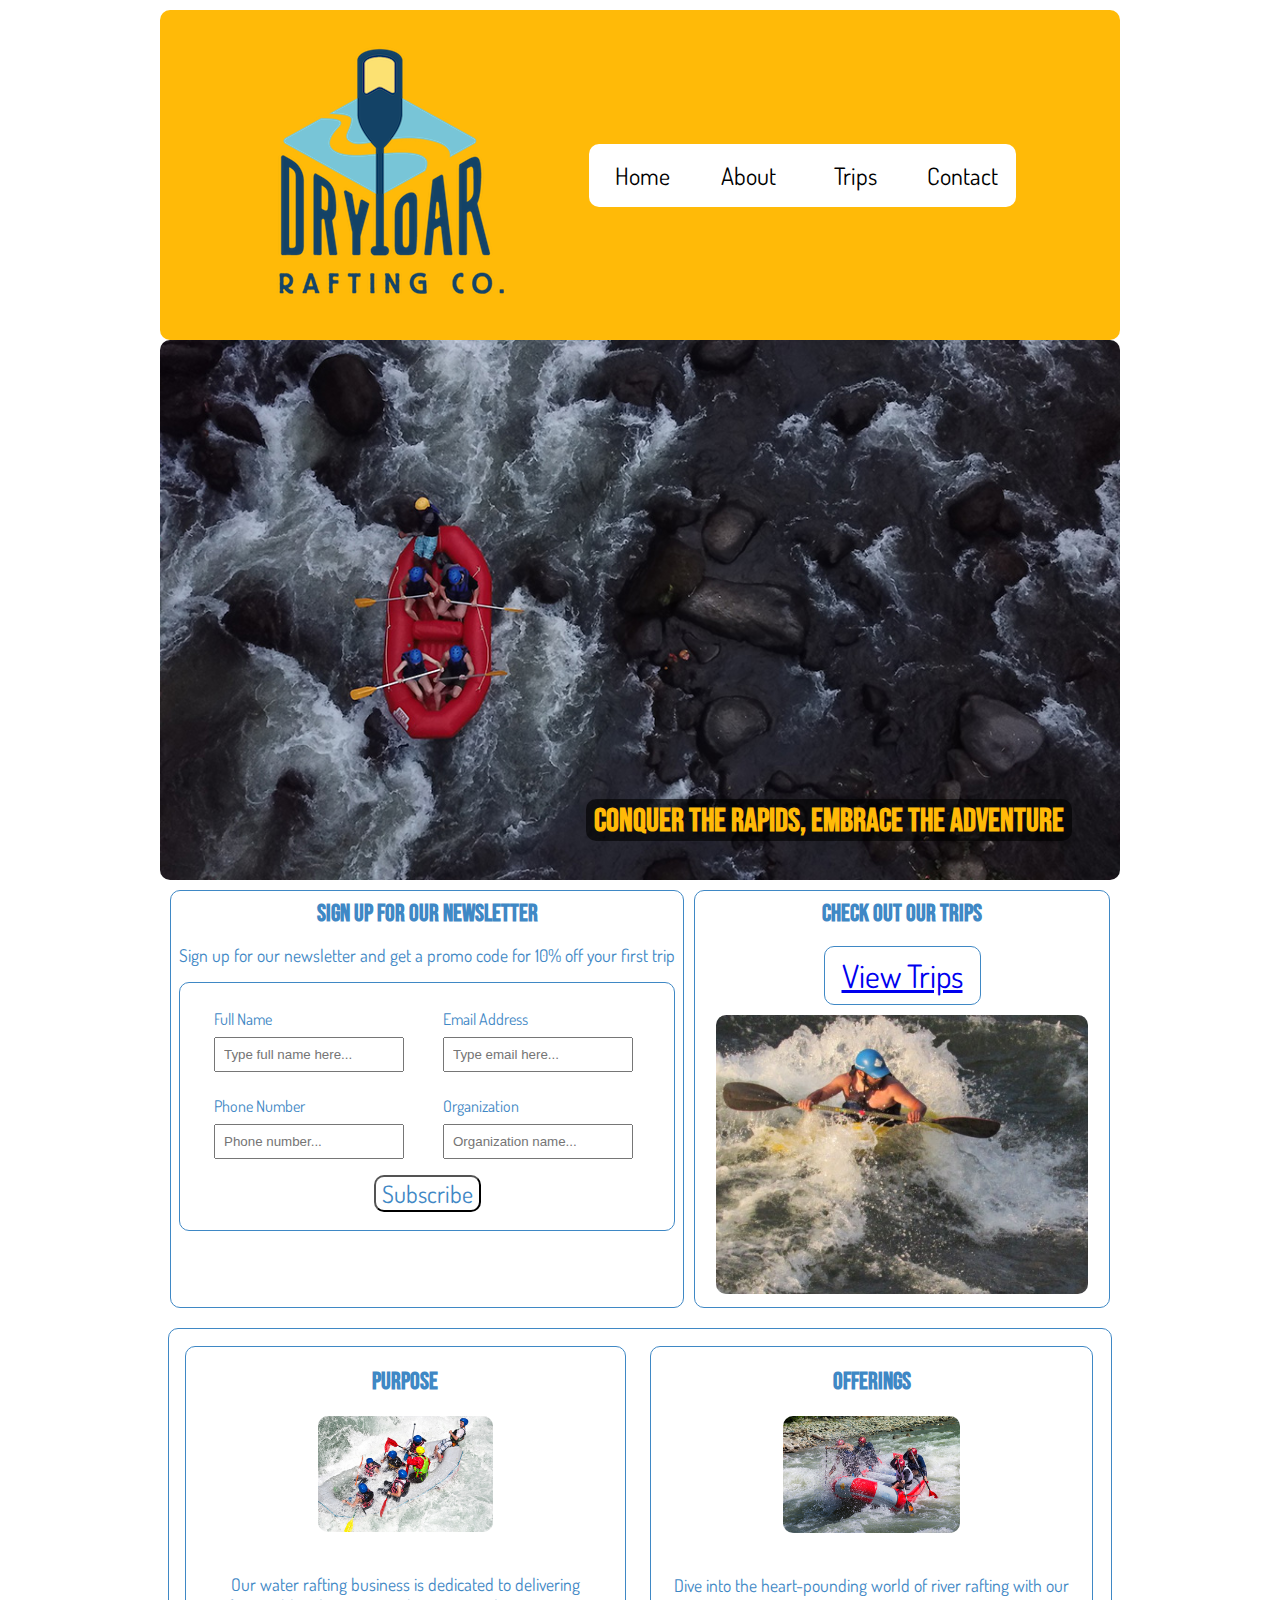
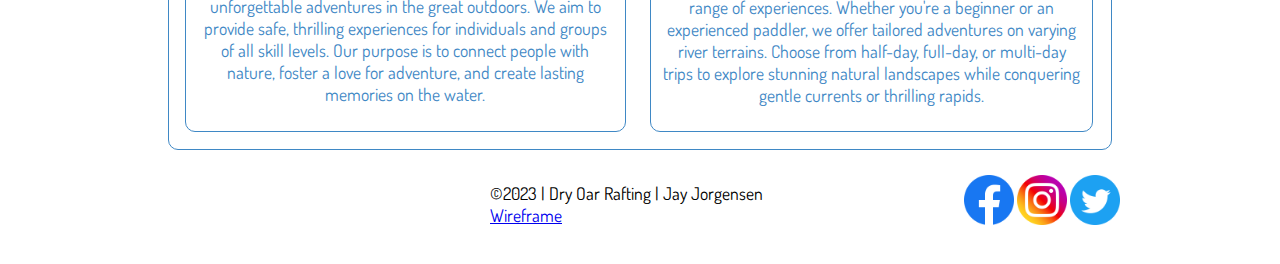
<file: wwr/index.html>
<!DOCTYPE html>
<html lang="en">
<head>
    <meta charset="UTF-8">
    <meta name="viewport" content="width=device-width, initial-scale=1.0">
    <title>Jay Jorgensen | Home</title>
    <meta name="description" content="Dry Oar Rafting Home">
    <meta name="author" content="Jay Jorgensen">
    <link rel="stylesheet" href="styles/rafting.css">
</head>
<body>
    <header>
        <img src="images/dryoarlogo3.png" alt="Dry Oar Logo">
        <nav>
            <a href="index.html">Home</a> 
            <a href="about.html">About</a>
            <a href="trips.html">Trips</a>
            <a href="contact.html">Contact</a>
        </nav>
    </header>
    <main> 
        <div class="hero-home">
            <img class="hero-home" src="images/hero.jpg" alt="Super fun river rafting!">
            <h1 class="hero-home">Conquer the rapids, embrace the adventure</h1>
        </div>
        <!-- <h1 id="contact-us">Sign up for our newsletter</h1> -->
        <div class="contact-grid">
            <div class="form grid-item">
                <h2>Sign up for our newsletter</h2>
                <p>Sign up for our newsletter and get a promo code for 10% off your first trip</p>
                <form class="form-grid">
                    <div class="form-q1 form-parts">
                        <label for="fullname">Full Name</label>
                        <input type="text" id="fullname" name="fullname" placeholder="Type full name here...">
                    </div>
                    <div class="form-q2 form-parts">
                        <label for="email">Email Address</label>
                        <input type="email" id="email" name="email" placeholder="Type email here...">
                    </div>
                    <div class="form-q3 form-parts">
                        <label for="phone">Phone Number</label>
                        <input type="tel" id="phone" name="phone" placeholder="Phone number...">
                    </div>
                    <div class="form-q4 form-parts">
                        <label for="org">Organization</label>
                        <input type="text" id="org" name="org" placeholder="Organization name...">
                    </div>
                    <div class="form-submit form-parts">
                        <button type="submit">Subscribe</button>
                    </div>
                </form>
            </div>
            <div class="contact-info grid-item">
                <h2>Check out our trips</h2>
                <div class="call-to-action-home">
                    <div class="cta-button-home">
                        <a href="trips.html">View Trips</a>
                    </div>
                </div>
                <div class="contact-info-parts">
                    <div class="contact-info-part-trips">
                        <img src="images/salmon-kayak1.jpg" alt="Trip Example">
                    </div>
                </div>
            </div>
        </div>
        <div class="purp-offerings-grid">
            <div class="purpose-grid-item">
                <h2>Purpose</h2>
                <img src="images/rafting42_600.jpg" alt="Trip Example">
                <p>Our water rafting business is dedicated to delivering unforgettable adventures in the great outdoors. We aim to provide safe, thrilling experiences for individuals and groups of all skill levels. Our purpose is to connect people with nature, foster a love for adventure, and create lasting memories on the water.</p>
            </div>
            <div class="offerings-grid-item">
                <h2>Offerings</h2>
                <img src="images/rafting32_600.jpg" alt="Trip Example">
                <p>Dive into the heart-pounding world of river rafting with our range of experiences. Whether you're a beginner or an experienced paddler, we offer tailored adventures on varying river terrains. Choose from half-day, full-day, or multi-day trips to explore stunning natural landscapes while conquering gentle currents or thrilling rapids.</p>
            </div>
        </div>
    </main>
    <footer>
        <div class="div-footer">
            <!-- <div></div>
            <div></div> -->
            <div></div>
            <div class="div-footer-copyright">
                <p>&copy;2023 | Dry Oar Rafting | Jay Jorgensen <a href="images/home_wireframe.png">Wireframe</a></p>
            </div>
            <div class="div-footer-socials">
                <a href="https://facebook.com"><img src="images/icon-facebook.png" alt="Facebook"></a>
                <a href="https://instagram.com"><img src="images/icon-instagram.png" alt="Instagram"></a>
                <a href="https://twitter.com"><img src="images/icon-twitter.png" alt="Twitter"></a>
            </div>
        </div>
    </footer>
</body>
</html>
</file>
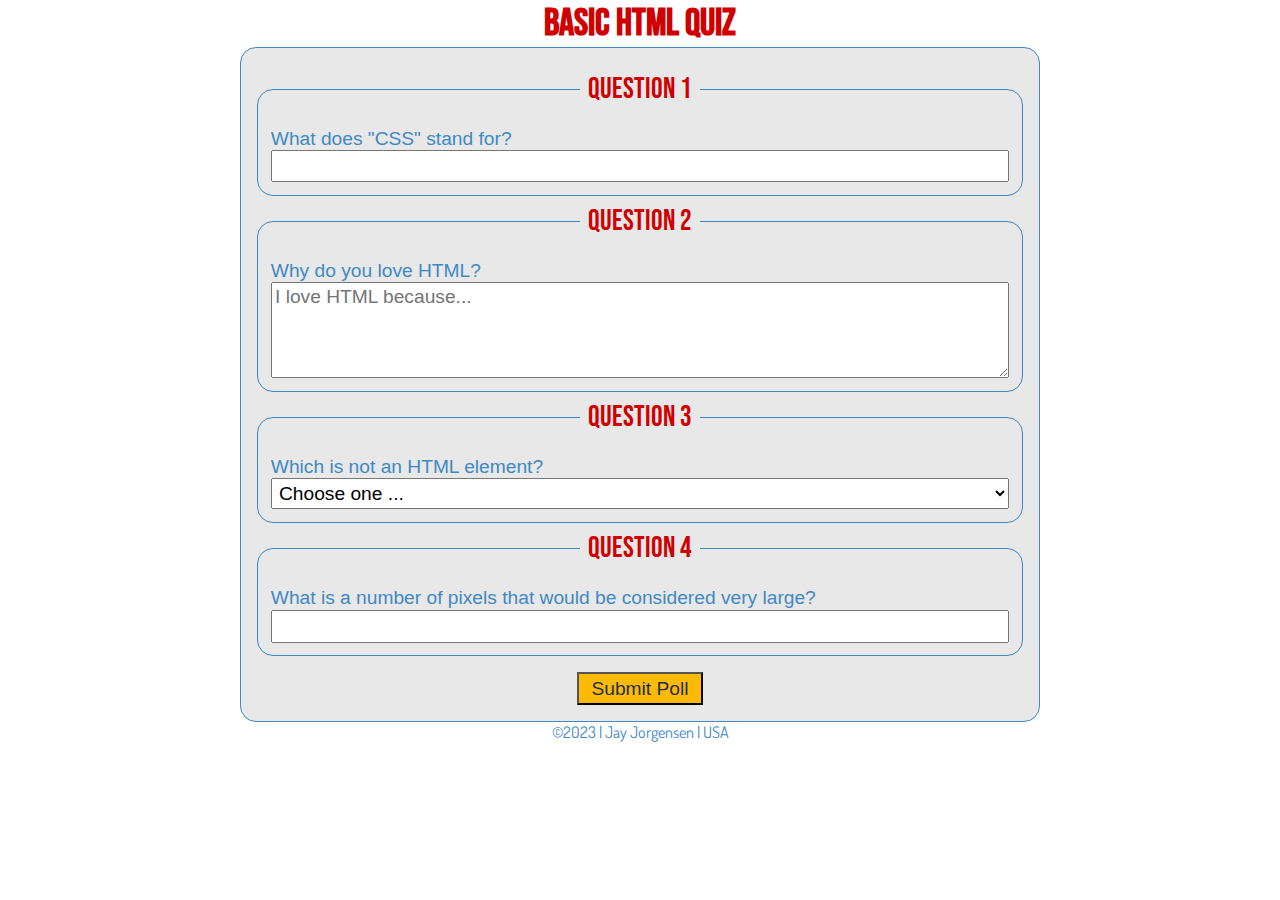
<file: quiz.html>
<!DOCTYPE html>
<html lang="en-US">
    <head>
        <meta charset="utf-8">
        <meta name="viewport" content="width=device-width,initial-scale=1.0">
        <title>Jay Jorgensen | HTML Quiz</title>
        <meta name="description" content="HTML Quiz">
        <meta name="author" content="Jay Jorgensen">
        <link rel="stylesheet" href="styles/quiz.css">
    </head>
    <body>
        <header>
            <h1>Basic HTML Quiz</h1>
        </header>
        <main>
            <form>
                <fieldset>
                    <legend>Question 1</legend>
                    <div class="form-item">
                        <label for="q1">What does "CSS" stand for?</label>
                        <input type="text" id="q1" name="q1">
                    </div>
                </fieldset>
                <fieldset>
                    <legend>Question 2</legend>
                    <div class="form-item">
                        <label for="q2">Why do you love HTML?</label>
                        <textarea id="q2" name="q2" rows="4" placeholder="I love HTML because..."></textarea>
                    </div>
                </fieldset>
                <fieldset>
                    <legend>Question 3</legend>
                    <div class="form-item">
                        <label for="q3">Which is not an HTML element?</label>
                        <select id="q3" name="q3">
                            <option value="" selected disabled>Choose one ...</option>
                            <option value="p">Paragraph</option>
                            <option value="f">Flex Box</option>
                            <option value="d">Div</option>
                            <option value="m">Main</option>
                        </select>
                        </div>
                </fieldset>
                <fieldset>
                    <legend>Question 4</legend>
                    <label for="q4">What is a number of pixels that would be considered very large?</label>
                    <input type="number" id="q4" name="q4" min="1" max="100000">
                </fieldset>
                <button type="submit">Submit Poll</button>
            </form>
        </main>
        <footer>
            <p>&copy;2023 | Jay Jorgensen | USA</p>
        </footer>
    </body>
</html>
</file>
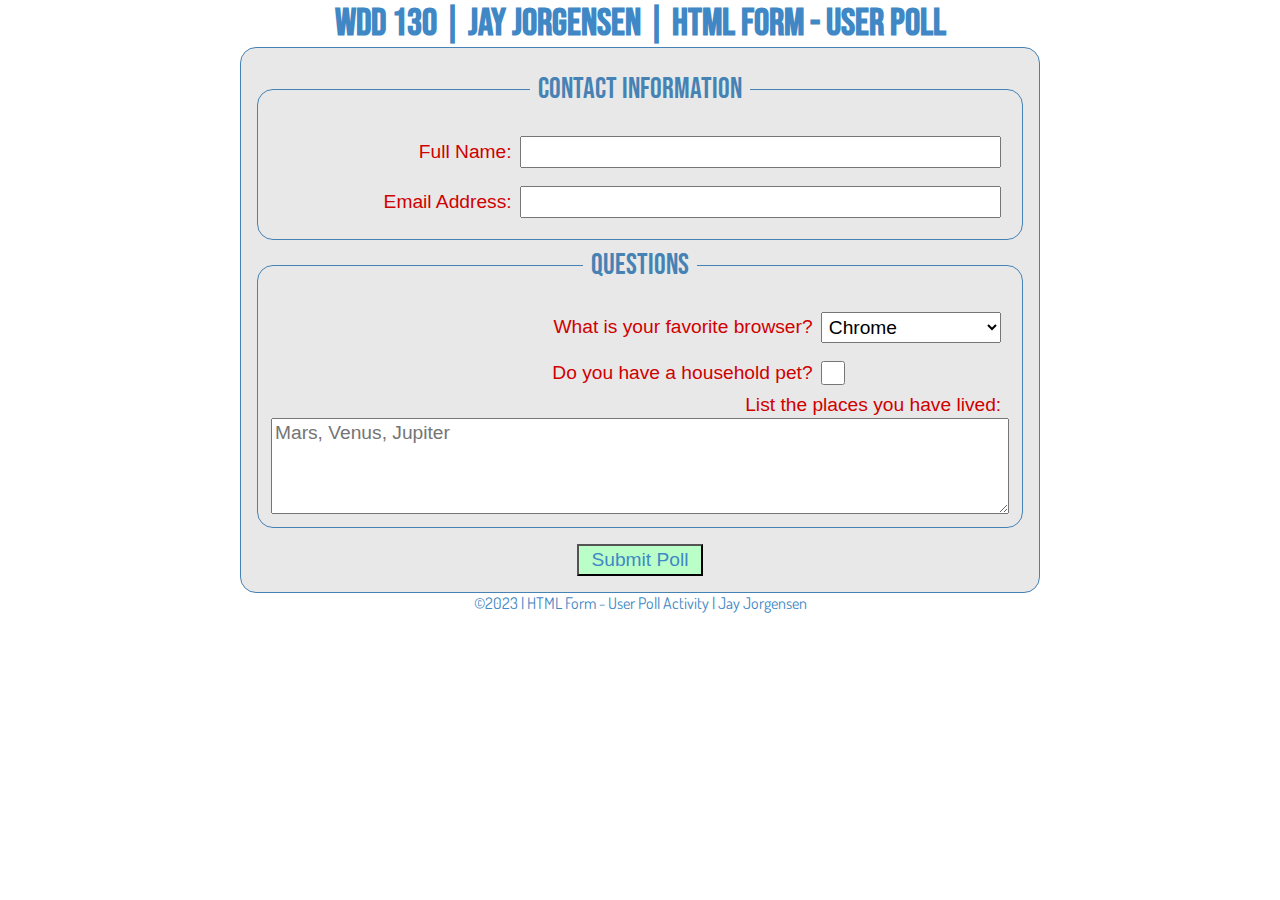
<file: week05/poll-form.html>
<!DOCTYPE html>
<html lang="en-US">
    <head>
        <meta charset="utf-8">
        <meta name="viewport" content="width=device-width,initial-scale=1.0">
        <title>WDD 130 | HTML Form - User Poll</title>
        <meta name="description" content="This page is for my WDD130 class. I am learning about HTML and CSS.">
        <meta name="author" content="Jay Jorgensen">
        <link rel="stylesheet" href="styles/poll-form.css">
    </head>
    <body>
        <header>
            <h1>WDD 130 | Jay Jorgensen | HTML Form - User Poll</h1>
        </header>
        <main>
            <form>
                <fieldset>
                    <legend>Contact Information</legend>
                    <div class="form-item column2">
                        <label for="fullname">Full Name:</label>
                        <input type="text" id="fullname" name="fullname">
                    </div>
                    <div class="form-item column2">
                        <label for="useremail">Email Address:</label>
                        <input type="email" id="useremail" name="useremail">
                    </div>
                </fieldset>
                <fieldset>
                    <legend>Questions</legend>
                    <div class="form-item column1">
                    <label for="browser">What is your favorite browser?</label>
                        <select id="browser" name="browser">
                            <option value="chrome">Chrome</option>
                            <option value="firefox">Fire Fox</option>
                            <option value="safari">Safari</option>
                            <option value="edge">Edge</option>
                        </select>
                    </div>
                    <div class="form-item column1">
                        <label for="pet">Do you have a household pet?</label>
                        <input type="checkbox" id="pet" name="pet">
                    </div>
                    <label for="places">List the places you have lived:</label>
                    <textarea id="places" name="places" rows="4" placeholder="Mars, Venus, Jupiter"></textarea>
                </fieldset>
                <button type="submit">Submit Poll</button>
            </form>
        </main>
        <footer>
            <p>&copy;2023 | HTML Form - User Poll Activity | Jay Jorgensen</p>
        </footer>
    </body>
</html>
</file>
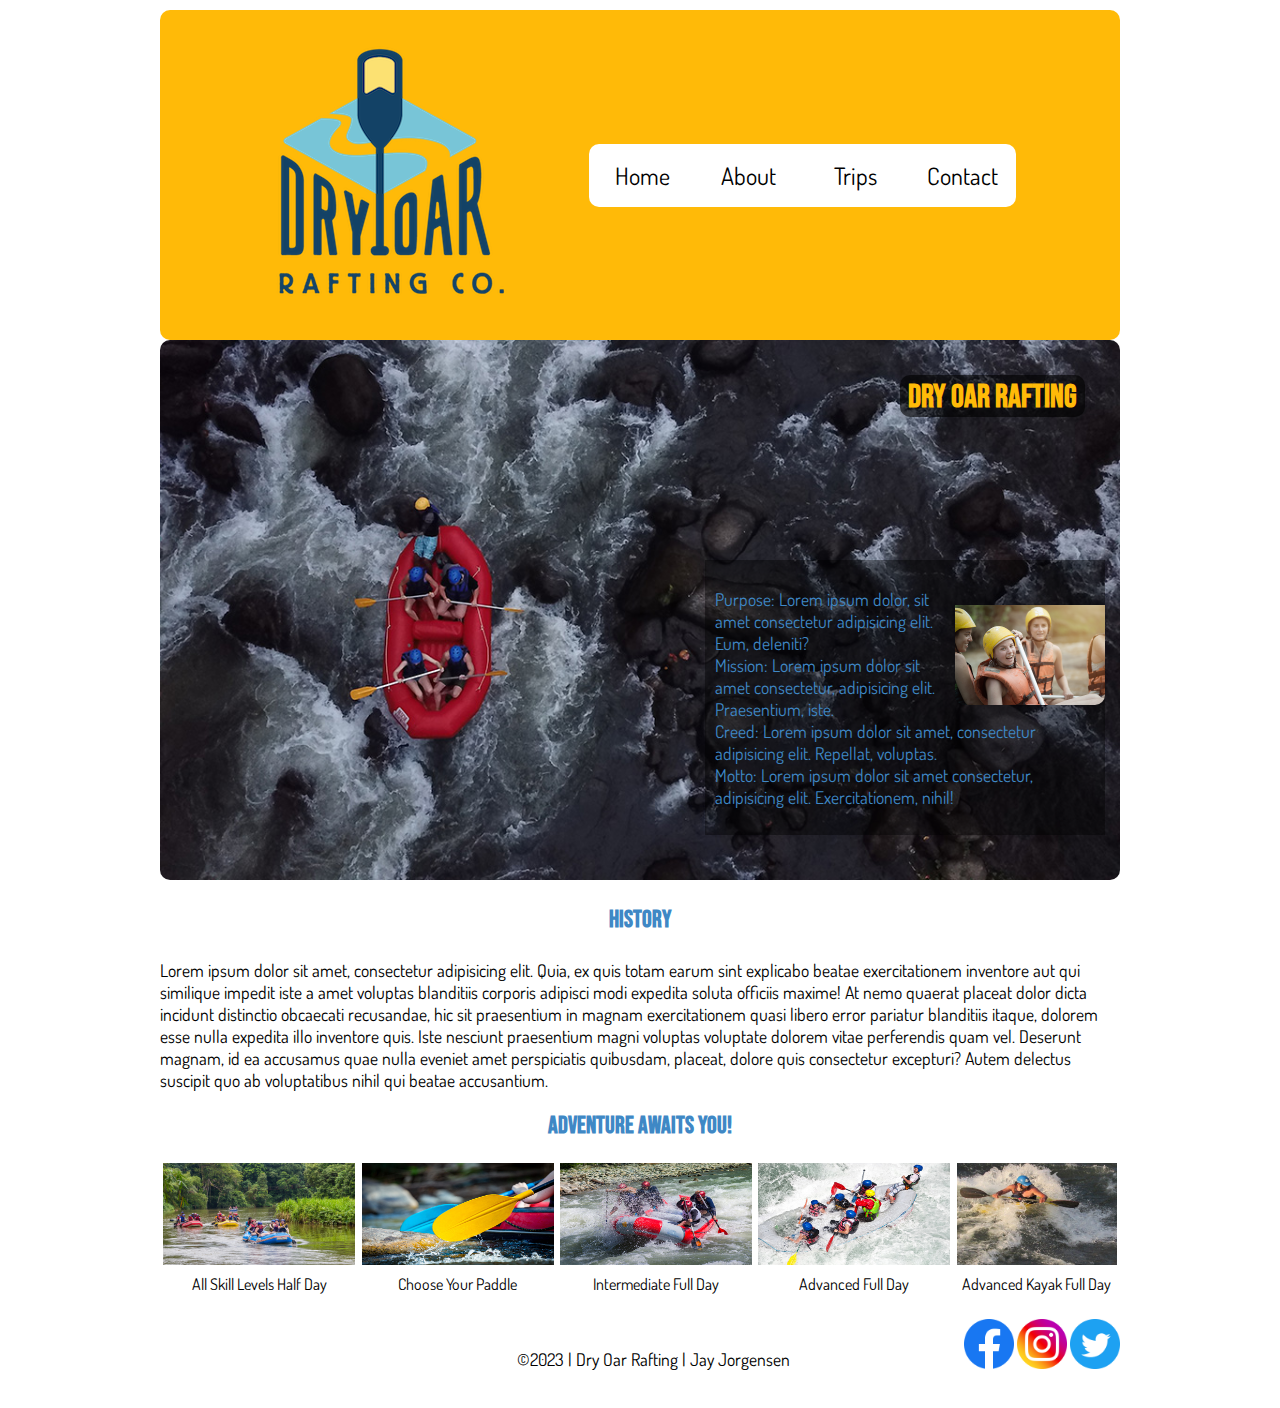
<file: wwr/about.html>
<!DOCTYPE html>
<html lang="en">
<head>
    <meta charset="UTF-8">
    <meta name="viewport" content="width=device-width, initial-scale=1.0">
    <title>Jay Jorgensen | About Us</title>
    <meta name="description" content="About Us webpage for our water rafting business.">
    <meta name="author" content="Jay Jorgensen">
    <link rel="stylesheet" href="styles/rafting.css">
</head>
<body>
    <header>
        <img src="images/dryoarlogo3.png" alt="Dry Oar Logo">
        <nav>
            <a href="index.html">Home</a> 
            <a href="about.html">About</a>
            <a href="trips.html">Trips</a>
            <a href="contact.html">Contact</a>
        </nav>
    </header>
    <main>
        <div class="hero">
            <img class="hero" src="images/hero.jpg" alt="Super fun river rafting!">
            <h1 class="hero">Dry Oar Rafting</h1>
            <article class="hero">
                <img class="happy-client" src="images/happy-client.png" alt="Happy customer">
                <p>
                    Purpose: Lorem ipsum dolor, sit amet consectetur adipisicing elit. Eum, deleniti?<br>
                    Mission: Lorem ipsum dolor sit amet consectetur, adipisicing elit. Praesentium, iste.<br>
                    Creed: Lorem ipsum dolor sit amet, consectetur adipisicing elit. Repellat, voluptas.<br>
                    Motto: Lorem ipsum dolor sit amet consectetur, adipisicing elit. Exercitationem, nihil!
                </p>
            </article>
        </div>
        <section class="section-history">
            <h2>History</h2>
            <p>
                Lorem ipsum dolor sit amet, consectetur adipisicing elit. Quia, ex quis totam earum sint explicabo beatae exercitationem inventore aut qui similique impedit iste a amet voluptas blanditiis corporis adipisci modi expedita soluta officiis maxime! At nemo quaerat placeat dolor dicta incidunt distinctio obcaecati recusandae, hic sit praesentium in magnam exercitationem quasi libero error pariatur blanditiis itaque, dolorem esse nulla expedita illo inventore quis. Iste nesciunt praesentium magni voluptas voluptate dolorem vitae perferendis quam vel. Deserunt magnam, id ea accusamus quae nulla eveniet amet perspiciatis quibusdam, placeat, dolore quis consectetur excepturi? Autem delectus suscipit quo ab voluptatibus nihil qui beatae accusantium.
            </p>
        </section>
        <section>
            <h2>Adventure Awaits You!</h2>
            <div class="div-adventure">
                <figure>
                    <img src="images/rafting15_600.jpg" alt="Beginner group trips">
                    <figcaption>All Skill Levels Half Day</figcaption>
                </figure>
                <figure>
                    <img src="images/rafting20_600.jpg" alt="Colorful paddles">
                    <figcaption>Choose Your Paddle</figcaption>
                </figure>
                <figure>
                    <img src="images/rafting32_600.jpg" alt="Intermediate and advanced trips">
                    <figcaption>Intermediate Full Day</figcaption>
                </figure>
                <figure>
                    <img src="images/rafting42_600.jpg" alt="Be ready to get wet">
                    <figcaption>Advanced Full Day</figcaption>
                </figure>
                <figure>
                    <img src="images/salmon-kayak1.jpg" alt="Solo kayak trips">
                    <figcaption>Advanced Kayak Full Day</figcaption>
                </figure>
            </div>
        </section>
    </main>
    <footer>
        <div class="div-footer">
            <!-- <div></div>
            <div></div> -->
            <div></div>
            <div class="div-footer-copyright">
                <p>&copy;2023 | Dry Oar Rafting | Jay Jorgensen</p>
            </div>
            <div class="div-footer-socials">
                <a href="https://facebook.com"><img src="images/icon-facebook.png" alt="Facebook"></a>
                <a href="https://instagram.com"><img src="images/icon-instagram.png" alt="Instagram"></a>
                <a href="https://twitter.com"><img src="images/icon-twitter.png" alt="Twitter"></a>
            </div>
        </div>
    </footer>
</body>
</html>
</file>
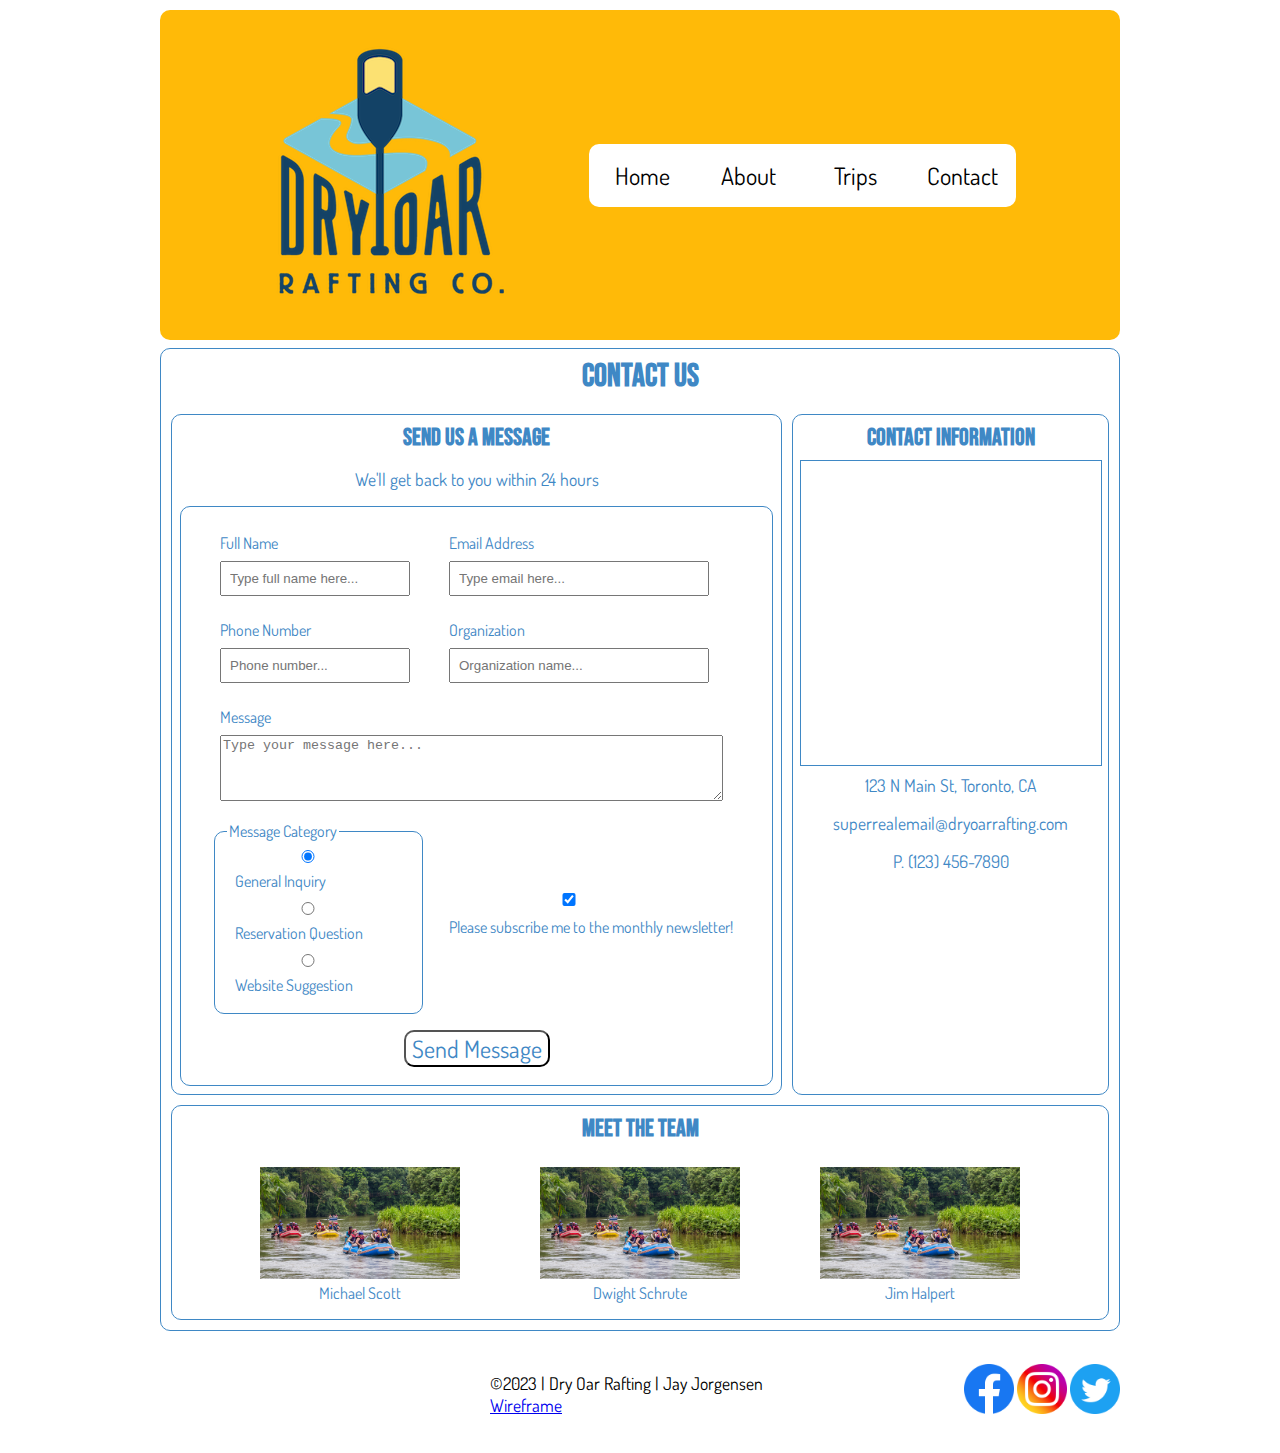
<file: wwr/contact.html>
<!DOCTYPE html>
<html lang="en">
<head>
    <meta charset="UTF-8">
    <meta name="viewport" content="width=device-width, initial-scale=1.0">
    <title>Jay Jorgensen | Contact Us | Dry Oar Rafting</title>
    <meta name="description" content="Contact Us">
    <meta name="author" content="Jay Jorgensen">
    <link rel="stylesheet" href="styles/rafting.css">
</head>
<body>
    <header>
        <img src="images/dryoarlogo3.png" alt="Dry Oar Logo">
        <nav>
            <a href="index.html">Home</a>
            <a href="about.html">About</a>
            <a href="trips.html">Trips</a>
            <a href="contact.html">Contact</a>
        </nav>
    </header>
    <main id="contact-main">
        <h1 id="contact-us">Contact us</h1>
        <div class="contact-grid">
            <div class="form grid-item">
                <!-- <p>Lorem ipsum dolor sit amet consectetur adipisicing elit. Deleniti aliquam culpa sint facere nihil expedita vel nulla qui perspiciatis, dolor dolorum eveniet tempora iste amet placeat ipsa quae laboriosam aperiam sequi quasi autem facilis iusto temporibus. Asperiores mollitia architecto impedit laboriosam dolor, perspiciatis iusto dolorum est, maxime possimus nesciunt eveniet.</p> -->
                <h2>Send us a message</h2>
                <p>We'll get back to you within 24 hours</p>
                <form class="form-grid">
                    <div class="form-q1 form-parts">
                        <label for="fullname">Full Name</label>
                        <input type="text" id="fullname" name="fullname" placeholder="Type full name here...">
                    </div>
                    <div class="form-q2 form-parts">
                        <label for="email">Email Address</label>
                        <input type="email" id="email" name="email" placeholder="Type email here...">
                    </div>
                    <div class="form-q3 form-parts">
                        <label for="phone">Phone Number</label>
                        <input type="tel" id="phone" name="phone" placeholder="Phone number...">
                    </div>
                    <div class="form-q4 form-parts">
                        <label for="org">Organization</label>
                        <input type="text" id="org" name="org" placeholder="Organization name...">
                    </div>
                    <div class="form-msg form-parts">
                        <label for="msg">Message</label>
                        <textarea id="msg" name="msg" rows="4" placeholder="Type your message here..."></textarea>
                    </div>
                    <div class="form-radios form-parts">
                        <fieldset>
                            <legend>Message Category</legend>
                            <div>
                              <input type="radio" id="general" name="msg-cat" value="general" checked>
                              <label for="general">General Inquiry</label>
                            </div>
                            <div>
                              <input type="radio" id="reservation" name="msg-cat" value="reservation">
                              <label for="reservation">Reservation Question</label>
                            </div>
                            <div>
                              <input type="radio" id="suggestion" name="msg-cat" value="suggestion">
                              <label for="suggestion">Website Suggestion</label>
                            </div>
                          </fieldset>
                    </div>
                    <div class="form-checkbox form-parts">
                        <input type="checkbox" id="subscribe" name="subscribe" checked>
                        <label for="subscribe">Please subscribe me to the monthly newsletter!</label>
                    </div>
                    <div class="form-submit form-parts">
                        <button type="submit">Send Message</button>
                    </div>
                </form>
            </div>
            <div class="contact-info grid-item">
                <h2>Contact Information</h2>
                <div class="contact-info-parts">
                    <div class="contact-info-part-map">
                        <iframe src="https://www.google.com/maps/embed?pb=!1m18!1m12!1m3!1d18012.18281799489!2d-79.35275146124407!3d43.823139627357556!2m3!1f0!2f0!3f0!3m2!1i1024!2i768!4f13.1!3m3!1m2!1s0x89d4cb90d7c63ba5%3A0x323555502ab4c477!2sToronto%2C%20ON%2C%20Canada!5e0!3m2!1sen!2sus!4v1696465460693!5m2!1sen!2sus" width="300" height="300" allowfullscreen="" loading="lazy" referrerpolicy="no-referrer-when-downgrade"></iframe>
                    </div>
                    <div class="contact-info-part-addr">
                        <p>123 N Main St, Toronto, CA</p>
                    </div>
                    <div class="contact-info-part-email">
                        <p>superrealemail@dryoarrafting.com</p>
                    </div>
                    <div class="contact-info-part-phone">
                        <p>P. (123) 456-7890</p>
                    </div>
                </div>
            </div>
            <div class="employees grid-item">
                <h2>Meet the Team</h2>
                <div class="emp-grid">
                    <div class="emp1">
                        <figure>
                            <img src="images/rafting15_600.jpg" alt="Beginner group trips">
                            <figcaption>Michael Scott</figcaption>
                        </figure>
                    </div>
                    <div class="emp2">
                        <figure>
                            <img src="images/rafting15_600.jpg" alt="Beginner group trips">
                            <figcaption>Dwight Schrute</figcaption>
                        </figure>
                    </div>
                    <div class="emp3">
                        <figure>
                            <img src="images/rafting15_600.jpg" alt="Beginner group trips">
                            <figcaption>Jim Halpert</figcaption>
                        </figure>
                    </div>
                </div>
            </div>
        </div>
    </main>
    <footer>
        <div class="div-footer">
            <!-- <div></div>
            <div></div> -->
            <div></div>
            <div class="div-footer-copyright">
                <p>&copy;2023 | Dry Oar Rafting | Jay Jorgensen <a href="images/contact-wireframe.png">Wireframe</a></p>
            </div>
            <div class="div-footer-socials">
                <a href="https://facebook.com"><img src="images/icon-facebook.png" alt="Facebook"></a>
                <a href="https://instagram.com"><img src="images/icon-instagram.png" alt="Instagram"></a>
                <a href="https://twitter.com"><img src="images/icon-twitter.png" alt="Twitter"></a>
            </div>
        </div>
    </footer>
</body>
</html>
</file>
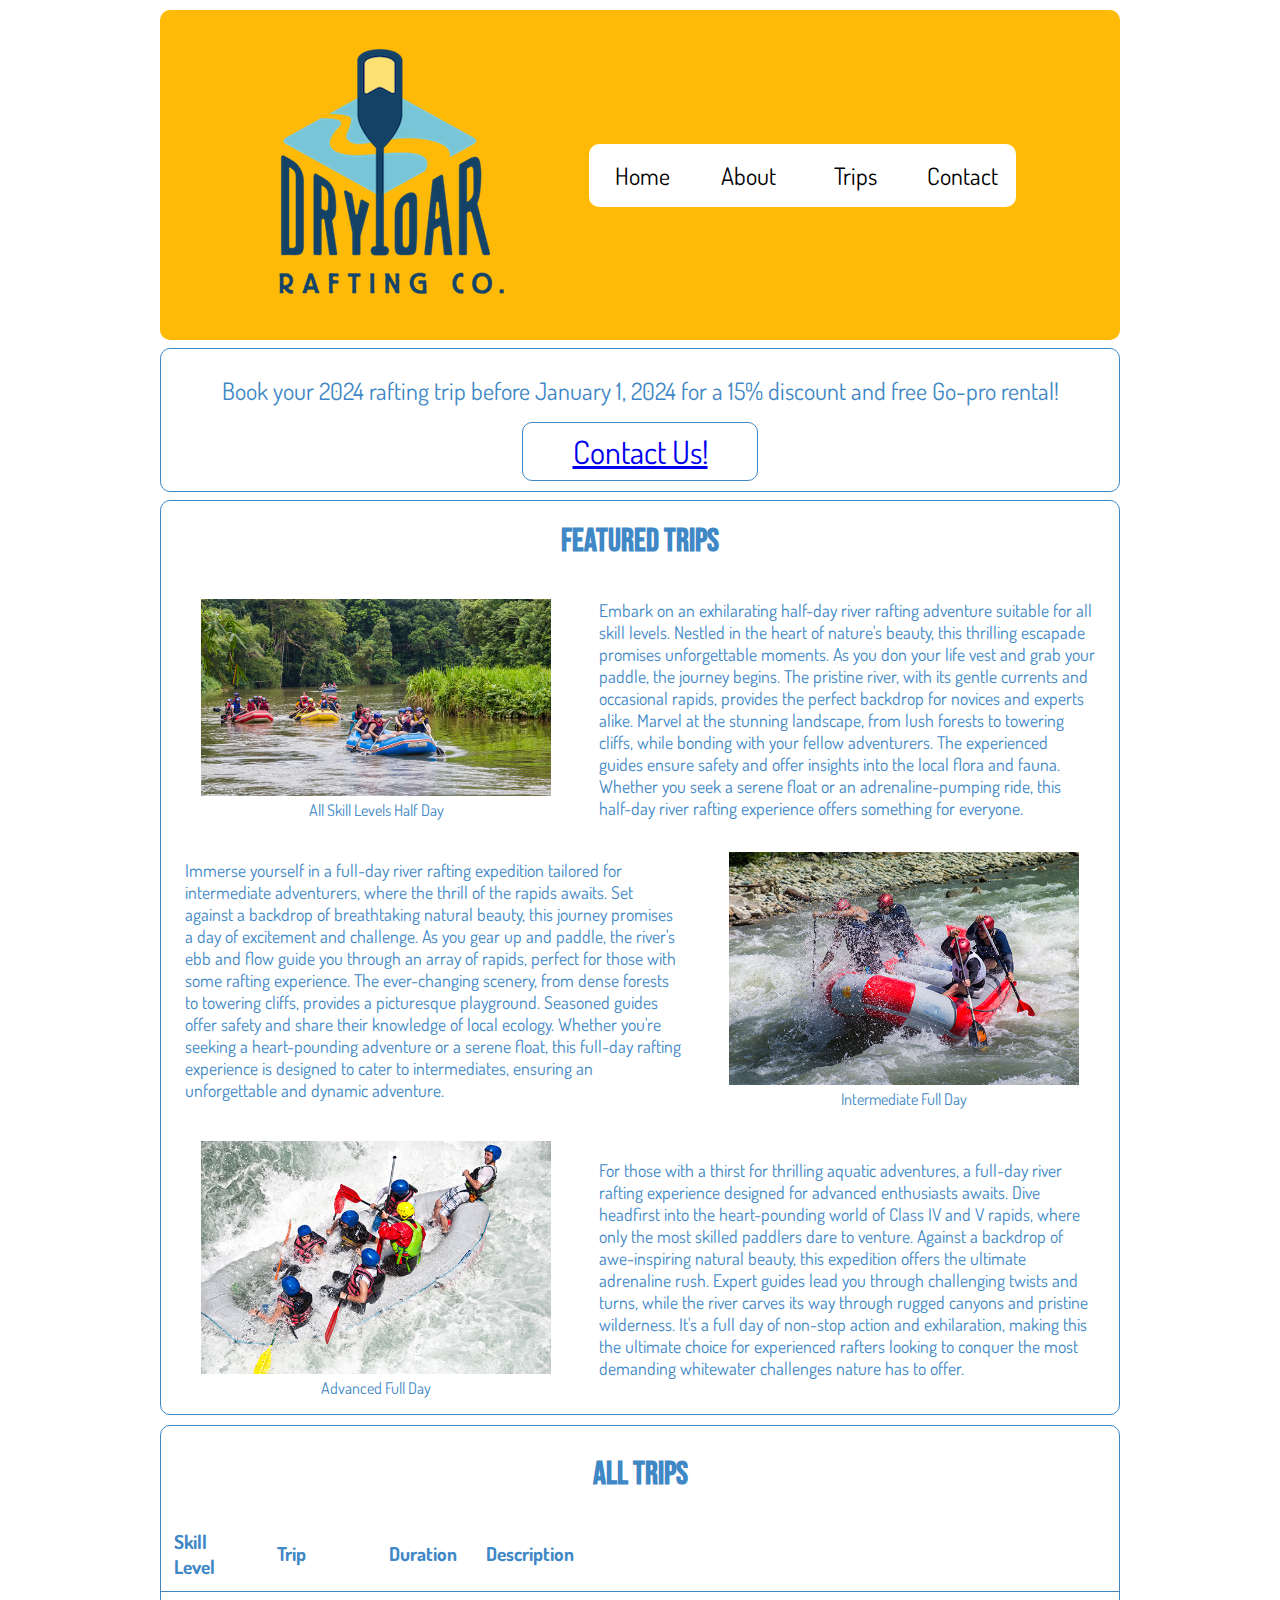
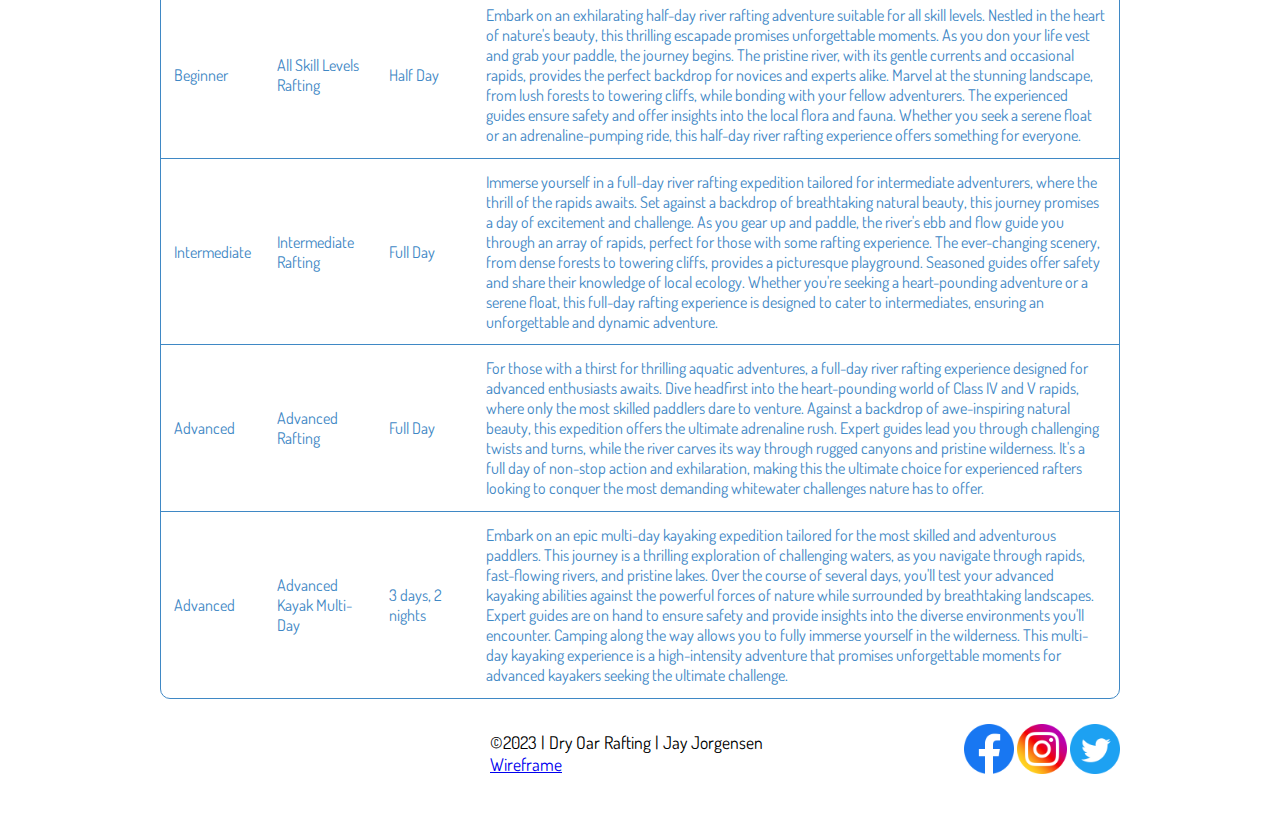
<file: wwr/trips.html>
<!DOCTYPE html>
<html lang="en">
<head>
    <meta charset="UTF-8">
    <meta name="viewport" content="width=device-width, initial-scale=1.0">
    <title>Jay Jorgensen | Trips | Dry Oar Rafting</title>
    <meta name="description" content="Trip Information">
    <meta name="author" content="Jay Jorgensen">
    <link rel="stylesheet" href="styles/rafting.css">
</head>
<body>
    <header>
        <img src="images/dryoarlogo3.png" alt="Dry Oar Logo">
        <nav>
            <a href="index.html">Home</a>
            <a href="about.html">About</a>
            <a href="trips.html">Trips</a>
            <a href="contact.html">Contact</a>
        </nav>
    </header>
    <main>
        <div class="call-to-action">
            <p>Book your 2024 rafting trip before January 1, 2024 for a 15% discount and free Go-pro rental!</p>
            <div class="cta-button">
                <a href="contact.html">Contact Us!</a>
            </div>
        </div>
        <div class="feat-trip-grid">
            <div class="feat-trips grid-item">
                <h1>Featured Trips</h1>
                <div class="feat-trips-grid">
                    <div class="trip1-img">
                        <figure>
                            <img src="images/rafting15_600.jpg" alt="Beginner group trips">
                            <figcaption>All Skill Levels Half Day</figcaption>
                        </figure>
                    </div>
                    <div class="trip1-descr">
                        <p>Embark on an exhilarating half-day river rafting adventure suitable for all skill levels. Nestled in the heart of nature's beauty, this thrilling escapade promises unforgettable moments. As you don your life vest and grab your paddle, the journey begins. The pristine river, with its gentle currents and occasional rapids, provides the perfect backdrop for novices and experts alike. Marvel at the stunning landscape, from lush forests to towering cliffs, while bonding with your fellow adventurers. The experienced guides ensure safety and offer insights into the local flora and fauna. Whether you seek a serene float or an adrenaline-pumping ride, this half-day river rafting experience offers something for everyone.</p>
                    </div>
                    <div class="trip2-descr">
                        <p>Immerse yourself in a full-day river rafting expedition tailored for intermediate adventurers, where the thrill of the rapids awaits. Set against a backdrop of breathtaking natural beauty, this journey promises a day of excitement and challenge. As you gear up and paddle, the river's ebb and flow guide you through an array of rapids, perfect for those with some rafting experience. The ever-changing scenery, from dense forests to towering cliffs, provides a picturesque playground. Seasoned guides offer safety and share their knowledge of local ecology. Whether you're seeking a heart-pounding adventure or a serene float, this full-day rafting experience is designed to cater to intermediates, ensuring an unforgettable and dynamic adventure.</p>
                    </div>
                    <div class="trip2-img">
                        <figure>
                            <img src="images/rafting32_600.jpg" alt="Intermediate group trips">
                            <figcaption>Intermediate Full Day</figcaption>
                        </figure>
                    </div>
                    <div class="trip3-img">
                        <figure>
                            <img src="images/rafting42_600.jpg" alt="Advanced group trips">
                            <figcaption>Advanced Full Day</figcaption>
                        </figure>
                    </div>
                    <div class="trip3-descr">
                        <p>
                            For those with a thirst for thrilling aquatic adventures, a full-day river rafting experience designed for advanced enthusiasts awaits. Dive headfirst into the heart-pounding world of Class IV and V rapids, where only the most skilled paddlers dare to venture. Against a backdrop of awe-inspiring natural beauty, this expedition offers the ultimate adrenaline rush. Expert guides lead you through challenging twists and turns, while the river carves its way through rugged canyons and pristine wilderness. It's a full day of non-stop action and exhilaration, making this the ultimate choice for experienced rafters looking to conquer the most demanding whitewater challenges nature has to offer.</p>
                    </div>
                </div>
            </div>
            <div class="all-trips-table">
                <h1>All Trips</h1>
                <table>
                    <tr>
                        <th>Skill Level</th>
                        <th>Trip</th>
                        <th>Duration</th>
                        <th>Description</th>
                    </tr>
                    <tr>
                        <td>Beginner</td>
                        <td>All Skill Levels Rafting</td>
                        <td>Half Day</td>
                        <td>Embark on an exhilarating half-day river rafting adventure suitable for all skill levels. Nestled in the heart of nature's beauty, this thrilling escapade promises unforgettable moments. As you don your life vest and grab your paddle, the journey begins. The pristine river, with its gentle currents and occasional rapids, provides the perfect backdrop for novices and experts alike. Marvel at the stunning landscape, from lush forests to towering cliffs, while bonding with your fellow adventurers. The experienced guides ensure safety and offer insights into the local flora and fauna. Whether you seek a serene float or an adrenaline-pumping ride, this half-day river rafting experience offers something for everyone.</td>
                    </tr>
                    <tr>
                        <td>Intermediate</td>
                        <td>Intermediate Rafting</td>
                        <td>Full Day</td>
                        <td>Immerse yourself in a full-day river rafting expedition tailored for intermediate adventurers, where the thrill of the rapids awaits. Set against a backdrop of breathtaking natural beauty, this journey promises a day of excitement and challenge. As you gear up and paddle, the river's ebb and flow guide you through an array of rapids, perfect for those with some rafting experience. The ever-changing scenery, from dense forests to towering cliffs, provides a picturesque playground. Seasoned guides offer safety and share their knowledge of local ecology. Whether you're seeking a heart-pounding adventure or a serene float, this full-day rafting experience is designed to cater to intermediates, ensuring an unforgettable and dynamic adventure.</td>
                    </tr>
                    <tr>
                        <td>Advanced</td>
                        <td>Advanced Rafting</td>
                        <td>Full Day</td>
                        <td>For those with a thirst for thrilling aquatic adventures, a full-day river rafting experience designed for advanced enthusiasts awaits. Dive headfirst into the heart-pounding world of Class IV and V rapids, where only the most skilled paddlers dare to venture. Against a backdrop of awe-inspiring natural beauty, this expedition offers the ultimate adrenaline rush. Expert guides lead you through challenging twists and turns, while the river carves its way through rugged canyons and pristine wilderness. It's a full day of non-stop action and exhilaration, making this the ultimate choice for experienced rafters looking to conquer the most demanding whitewater challenges nature has to offer.</td>
                    </tr>
                    <tr class="no-row-border">
                        <td>Advanced</td>
                        <td>Advanced Kayak Multi-Day</td>
                        <td>3 days, 2 nights</td>
                        <td>Embark on an epic multi-day kayaking expedition tailored for the most skilled and adventurous paddlers. This journey is a thrilling exploration of challenging waters, as you navigate through rapids, fast-flowing rivers, and pristine lakes. Over the course of several days, you'll test your advanced kayaking abilities against the powerful forces of nature while surrounded by breathtaking landscapes. Expert guides are on hand to ensure safety and provide insights into the diverse environments you'll encounter. Camping along the way allows you to fully immerse yourself in the wilderness. This multi-day kayaking experience is a high-intensity adventure that promises unforgettable moments for advanced kayakers seeking the ultimate challenge.</td>
                    </tr>
                </table>
            </div>
        </div>
    </main>
    <footer>
        <div class="div-footer">
            <!-- <div></div>
            <div></div> -->
            <div></div>
            <div class="div-footer-copyright">
                <p>&copy;2023 | Dry Oar Rafting | Jay Jorgensen <a href="images/trips-wireframe2.png">Wireframe</a></p>
            </div>
            <div class="div-footer-socials">
                <a href="https://facebook.com"><img src="images/icon-facebook.png" alt="Facebook"></a>
                <a href="https://instagram.com"><img src="images/icon-instagram.png" alt="Instagram"></a>
                <a href="https://twitter.com"><img src="images/icon-twitter.png" alt="Twitter"></a>
            </div>
        </div>
    </footer>
</body>
</html>
</file>
<file: wwr/styles/rafting.css>
@import url('https://fonts.googleapis.com/css2?family=Bebas+Neue&display=swap');
@import url('https://fonts.googleapis.com/css2?family=Bebas+Neue&family=Dosis:wght@200&display=swap');

:root {
    --primary-color: #3F88C5;
    --secondary-color: #FFBA08;
    --accent1-color: #D00000;
    --accent2-color: #A2AEBB;

    --heading-font: 'Bebas Neue',sans-serif;
    --paragraph-font: 'Dosis',sans-serif;

    --nav-background-color: #A2AEBB;
    --nav-link-color: #D00000;
    --nav-hover-link-color: #FFBA08;
    --nav-hover-background-color: #3F88C5;
}

h1, h2, h3, h4, h5, h6 {
    font-family:var(--heading-font);
    color: var(--primary-color);
}

p {
    padding: 10px;
    font-size: 1.1rem;
}

body {
    font-family: var(--paragraph-font);
    max-width: 960px;
    padding: 10px;
    margin: auto;
}

nav {
    /* background-color: var(--nav-background-color); */ 
    background-color: white; 
    font-size: 1.5rem;
    display: flex;
    grid-column: 2/4;
    text-align: center;
    align-items: center;
    justify-content: space-evenly;
    border-radius: 10px;
}

nav a {
    display: block;
    color: var(--nav-link-color);
    text-decoration: none;
    padding: 1rem;
    flex: 1 1 100%;
}

nav a:link, nav a:visited {
    /* color: var(--nav-link-color) */
    color: black;
}

nav a:hover {
    color: var(--nav-hover-link-color);
    background-color: var(--nav-hover-background-color);
    border-radius: 10px;
}

header {
    padding: 30px;
    background-color: var(--secondary-color);
    display: grid;
    align-items: center;
    justify-content: space-evenly;
    border-radius: 10px;
}

header img {
    grid-column: 1/2;
}

div {
    position: relative;
}

/* footer {
    display: grid;
    align-items: center;
    justify-content: space-evenly;
}

footer p {
    grid-column: 1/4;
}

footer img {
    grid-column: 4/5;
    max-width: 50px;
    height: auto;
    align-self: flex-end;
} */

/* .div-footer {
    display: flex;
    align-items: center;
    justify-content: space-between;
}

.div-footer-copyright {
    justify-content: center;
} */

.div-footer {
    display: grid;
    grid-template-columns: repeat(3, 1fr);
    align-items: center;
}

.div-footer-copyright {
    grid-column: 2/3;
}

.div-footer div {
    align-self: flex-end;
    justify-self: flex-end;
}

.div-footer-socials {
    /* align-self: flex-end; */
    grid-column: 3/4;
    /* align-items: center;
    justify-content: center; */
}

.div-footer-socials a img{
    max-width: 50px;
    height: auto;
    padding-top: 25px;
    padding-bottom: 25px;
}

.hero img {
    display: block;
    width: 100%;
    height: auto;
    border-radius: 10px;
}

/* .hero article {
    background-color:rgba(0,0,0,0.4)
} */

.hero article {
    position: absolute;
    top: 220px;
    right: 15px;
    color: var(--primary-color);
    max-width: 400px;
    background-color:rgba(0,0,0,0.4)
}

.hero h1 {
    position: absolute;
    top: 35px;
    right: 35px;
    color: var(--secondary-color);
    background-color:rgba(0,0,0,0.6);
    padding-left: .5rem;
    padding-right: .5rem;
    padding-top: .2rem;
    margin: 0;
    border-radius: 10px;
}

.hero-home img {
    display: block;
    width: 100%;
    height: auto;
    border-radius: 10px;
}

.hero-home h1 {
    position: absolute;
    top: 85%;
    right: 5%;
    color: var(--secondary-color);
    background-color:rgba(0,0,0,0.6);
    padding-left: .5rem;
    padding-right: .5rem;
    padding-top: .2rem;
    margin: 0;
    border-radius: 10px;
}

.hero .happy-client {
    float: right;
    width: 150px;
    height: auto;
    padding-top: 45px;
    /* top: 400px; */
    /* position: absolute; */
}

.section-history {
    display: flex;
    align-items: center;
    justify-content: center;
    flex-direction: column;
}

.section-history h2 {
    /* grid-column: 1/2; */
    padding: 5px;
}
.section-history p {
    /* grid-column: 2/3; */
    padding: 0px;
    margin: 0px;
}

.div-adventure {
    display: flex;
    /* align-items: center; */
    /* justify-content: space-evenly; */
}

h2 {
    text-align: center;
}

.div-adventure figure {
    padding: .2em;
    margin: 0px;
    max-width: 20%;
    display: flex;
    flex-direction: column;
    position: relative;
}

.div-adventure figcaption {
    align-self: center;
    position: absolute;
    bottom: 0;
    padding-top: .2em;
    /* display: flex; */
}

.div-adventure img {
    /* min-width: 50px;
    max-width: 100px; */
    max-height: 80%;
    max-width: 100%;
    width: auto;
    display: flex;
}

.contact-grid {
    display: grid;
    grid-template-areas:
        'form form contact'
        'form form contact'
        'empl empl empl';
    gap: 10px;
    padding: 10px;
}

.contact-info-parts {
    display: grid;
    grid-template-areas:
        'map'
        'map'
        'map'
        'addr'
        'email'
        'phone'
}

.contact-info-part-map {
    grid-area: map;
    margin: auto;
    border: 1px solid var(--primary-color);
}

.contact-info-part-trips {
    grid-area: map;
    margin: auto;
    /* align-items: center;
    justify-content: center; */
    /* border: 1px solid var(--primary-color); */
}

.contact-info-part-trips img {
    width: 90%;
    height: auto;
    margin: 0 auto;
    border-radius: 10px;
    margin-left: 5%;
    margin-right: 5%;
    margin-bottom: 2%;
}

.contact-info-part-addr {
    grid-area: addr;
}

.contact-info-part-email {
    grid-area: email;
}

.contact-info-part-phone {
    grid-area: phone;
}

.emp-grid {
    display: grid;
    grid-template-areas:
        'emp1 emp2 emp3';
    justify-content: center;
    align-items: center;
    text-align: center;
}

.emp1 {
    grid-area: emp1;
}

.emp1 figure img {
    width: 200px;
    height: auto;
}

.emp2 {
    grid-area: emp2;
}

.emp2 figure img {
    width: 200px;
    height: auto;
}

.emp3 {
    grid-area: emp3;
}

.emp3 figure img {
    width: 200px;
    height: auto;
}

.grid-item {
    color: var(--primary-color);
    border: 1px solid var(--primary-color);
    border-radius: 10px;
}

.form {
    grid-area: form;
}

.contact-info {
    grid-area: contact;
}

.employees {
    grid-area: empl;
}

#contact-us {
    text-align: center;
    margin: 0px;
    padding: .5rem;
}

#contact-main {
    border: 1px solid var(--primary-color);
    border-radius: 10px;
    margin-top: .5rem;
    margin-bottom: .5rem;
}

.grid-item h2 {
    margin: 0;
    padding: .5rem;
}

.grid-item p {
    margin: 0;
    padding: .5rem;
    text-align: center;
}

.form-grid {
    display: grid;
    grid-template-areas:
        'q1 q2'
        'q3 q4'
        'msg msg'
        'radio checkbox'
        'submit submit';
    /* gap: 10px; */
    padding: 10px;
    border: 1px solid var(--primary-color);
    border-radius: 10px;
    margin: .5rem;
    align-items: center;
    justify-content: center;
}

.form-parts {
    /* border: 1px solid var(--primary-color);
    border-radius: 10px; */
    padding: .5rem;
}

.form-q1 {
    grid-area: q1;
}

.form-q2 {
    grid-area: q2;
}

.form-q3 {
    grid-area: q3;
}

.form-q4 {
    grid-area: q4;
}

.form-msg {
    grid-area: msg;
}

.form-radios {
    grid-area: radio;
}

.form-checkbox {
    grid-area: checkbox;
}

.form-submit {
    grid-area: submit;
    margin: auto;
}

.form-submit button {
    /* background-color: var(--nav-background-color); */
    background-color: white;
    /* color: var(--nav-link-color); */
    color: var(--primary-color);
    font-size: 1.5rem;
    font-family: var(--paragraph-font);
    border-radius: 10px;
}

.form-submit button:hover {
    background-color: var(--nav-hover-background-color);
    color: var(--nav-hover-link-color);
}

.form-grid label {
    text-align: left;
    display: block;
    padding: .5rem;
}

.form-grid input {
    display: block;
    padding: .5rem;
    margin-left: .5rem;
    margin-right: .5rem;
    width: 80%;
}

.form-msg textarea {
    width: 94%;
    margin-left: .5rem;
    margin-right:.5rem;
}

.form-radios fieldset {
    border-radius: 10px;
    border: 1px solid var(--primary-color);
}

.contact-info-part-map iframe {
    border:0;
}

.call-to-action {
    /* margin: auto; */
    text-align: center;
    border: 1px solid var(--primary-color);
    border-radius: 10px;
    padding: 10px;
    margin-top: .5rem;
    align-items: center;
    justify-content: center;
    display: grid;
    color: var(--primary-color);
    /* padding-bottom: 20px; */
}

.call-to-action p {
    font-size: 1.5rem;
    padding: .5rem;
    margin: .5rem;
}

.cta-button {
    border: 1px solid var(--primary-color);
    border-radius: 10px;
    font-size: 2rem;
    width: 25%;
    align-self: center;
    justify-self: center;
    padding: .5rem;
    color: black;
    background-color: white;
}

.cta-button a:hover {
    color: black;
    /* background-color: var(--secondary-color); */
}

.call-to-action-home {
    /* margin: auto; */
    text-align: center;
    /* border: 1px solid var(--primary-color); */
    border-radius: 10px;
    padding: 10px;
    /* margin-top: .5rem; */
    align-items: center;
    justify-content: center;
    display: grid;
    color: var(--primary-color);
    /* padding-bottom: 20px; */
}

.call-to-action-home p {
    font-size: 1.5rem;
    padding: .5rem;
    margin: .5rem;
}

.cta-button-home {
    border: 1px solid var(--primary-color);
    border-radius: 10px;
    font-size: 2rem;
    width: 100%;
    align-self: center;
    justify-self: center;
    padding: .5rem;
    color: black;
    background-color: white;
}

.cta-button-home a:hover {
    color: black;
    /* background-color: var(--secondary-color); */
}

/* .cta-button a:visited {
    color: black;
    background-color: white;
} */

.all-trips-table table {
    /* justify-self: center; */
    align-self: center;
    border-collapse: collapse;
}

.all-trips-table tr {
    border-bottom: 1px solid var(--primary-color);
}

.all-trips-table .no-row-border {
    border-bottom: none;
}

.all-trips-table th {
    padding: .8rem;
    text-align: left;
}

.all-trips-table td {
    padding: .8rem;
}

.feat-trip-grid {
    display: grid;
    grid-template-areas:
        'feat-trips'
        'all-trips';
    gap: 10px;
    /* padding: 10px; */
    padding-top: .5rem;
    align-items: center;
    justify-content: center;
}

.feat-trip-grid p {
    text-align: left;
}

.all-trips-table {
    /* padding: 10px; */
    padding-top: .5rem;
    grid-area: all-trips;
    border: 1px solid var(--primary-color);
    border-radius: 10px;
    color: var(--primary-color);
    /* width: 100%;
    height: 100%; */
}

.all-trips-table h1 {
    text-align: center;
}

.all-trips-table table {
    margin: auto;
}

.all-trips-table th {
    font-size: larger;
}

.feat-trips {
    grid-area: feat-trips;
}

.feat-trips h1 {
    text-align: center;
}

.feat-trips-grid {
    display: grid;
    /* grid-template-areas:
        'trip1 trip2 trip3';*/
    grid-template-areas:
        'trip1-img trip1-descr trip1-descr'
        'trip2-descr trip2-descr trip2-img'
        'trip3-img trip3-descr trip3-descr';
    justify-content: center;
    align-items: center;
    text-align: center;
}

.trip1-img {
    grid-area: trip1-img;
    margin: 0;
}

.trip1-img figure img {
    width: 350px;
    height: auto;
}

.trip1-descr {
    grid-area: trip1-descr;
    margin: 0;
}

.trip1-descr p {
    padding-right: 1.5rem;
}

.trip2-img {
    grid-area: trip2-img;
    margin: 0;
}

.trip2-img figure img {
    width: 350px;
    height: auto;
}

.trip2-descr {
    grid-area: trip2-descr;
    margin: 0;
}

.trip2-descr p {
    padding-left: 1.5rem;
}

.trip3-img {
    grid-area: trip3-img;
    margin: 0;
}

.trip3-img figure img {
    width: 350px;
    height: auto;
}

.trip3-descr {
    grid-area: trip3-descr;
    margin: 0;
}

.trip3-descr p {
    padding-right: 1.5rem;
}

.trip1 {
    grid-area: trip1;
    margin: 0;
}

.trip1 figure img {
    width: 200px;
    height: auto;
}


.trip2 {
    grid-area: trip2;
    margin: 0;
}

.trip2 figure img {
    width: 200px;
    height: auto;
}

.trip3 {
    grid-area: trip3;
    margin: 0;
}

.trip3 figure img {
    width: 200px;
    height: auto;
}

.purp-offerings-grid {
    display: grid;
    grid-template-areas:
        'purpose offerings';
    justify-content: center;
    align-items: center;
    text-align: center;
    border: 1px solid var(--primary-color);
    border-radius: 10px;
    color: var(--primary-color);
    padding: .5rem;
    margin-left: .5rem;
    margin-right: .5rem;
    /* gap: .5rem; */
}

.purpose-grid-item {
    grid-area: purpose;
    margin: 0;
    border: 1px solid var(--primary-color);
    border-radius: 10px;
    color: var(--primary-color);
    width: 95%;
    height: 95%;
    margin-left: .5rem;
    margin-top: .5rem;
    margin-bottom: .5rem;
    margin-right: 0;
}

.purpose-grid-item img {
    width: 40%;
    height: auto;
    margin: 0 auto;
    border-radius: 10px;
    margin-left: 5%;
    margin-right: 5%;
    margin-bottom: 2%; 
}

.offerings-grid-item {
    grid-area: offerings;
    margin: 0;
    border: 1px solid var(--primary-color);
    border-radius: 10px;
    color: var(--primary-color);
    width: 95%;
    height: 95%;
    margin-top: .5rem;
    margin-right: .5rem;
    margin-bottom: .5rem;
    margin-left: .7rem;
}

.offerings-grid-item img {
    width: 40%;
    height: auto;
    margin: 0 auto;
    border-radius: 10px;
    margin-left: 5%;
    margin-right: 5%;
    margin-bottom: 2%;
}

/*img {
    float: right;
    width: 150px;
    height: auto;
}*/
</file>
<file: styles/quiz.css>
@import url('https://fonts.googleapis.com/css2?family=Bebas+Neue&display=swap');
@import url('https://fonts.googleapis.com/css2?family=Bebas+Neue&family=Dosis:wght@200&display=swap');

:root {
    --primary-color: #3F88C5;
    --secondary-color: #ffba08;
    --accent1-color: #D00000;
    --accent2-color: #e8e8e8;
    --other-color: #1c3144;

    --heading-font: 'Bebas Neue',sans-serif;
    --paragraph-font: 'Dosis',sans-serif;

    /* --nav-background-color: #A2AEBB;
    --nav-link-color: #D00000;
    --nav-hover-link-color: #FFBA08;
    --nav-hover-background-color: #3F88C5; */
}

* {
    margin: 0;
    padding: 0;
    box-sizing: border-box;
}

body {
    font-family: var(--paragraph-font);
    font-size: 1.2rem;
    color: var(--primary-color)
}

header, h1 {
    font-family: var(--heading-font);
    color: var(--accent1-color);
    text-align: center;
}

form {
    width: 800px;
    margin: 0 auto;
    padding: 1rem;
    border: 1px solid var(--primary-color);
    border-radius: 1rem;
    background-color: var(--accent2-color);
    display: grid;
}

fieldset {
    display: grid;
    grid-gap: .1rem;
    border: 1px solid var(--primary-color);
    padding: .8rem;
    border-radius: 1rem;
}

legend {
    color: var(--accent1-color);
    font-size: 1.8rem;
    padding: .5rem;
    font-family: var(--heading-font);
    text-align: center;
}

label, input, button, select, textarea {
    font-family: sans-serif;
}

label {
    text-align: left;
    padding-right: .5rem;
}

input, select, textarea {
    padding: .2rem;
    font-size: 1.2rem;
}

input[type="checkbox"] {
    width: 1.5rem;
    height: 1.5rem;
    vertical-align: bottom;
}

button {
    padding: .2rem;
    margin-top: 1rem;
    margin-right: 20rem;
    margin-left: 20rem;
    color: var(--other-color);
    font-size: 1.2rem;
    background-color: var(--secondary-color);
}

button:hover {
    color: var(--secondary-color);
    background-color: var(--other-color);
}

footer {
    color: var(--primary-color);
    font-size: 1rem;
    text-align: center;
}

.form-item {
    display: grid;
    align-items: center;
}

/* .column1 {
    grid-template-columns: 3fr 1fr;
    margin: .5rem;
}

.column2 {
    grid-template-columns: 1fr 2fr;
    margin: .5rem;
} */
</file>
<file: week05/styles/poll-form.css>
@import url('https://fonts.googleapis.com/css2?family=Bebas+Neue&display=swap');
@import url('https://fonts.googleapis.com/css2?family=Bebas+Neue&family=Dosis:wght@200&display=swap');

:root {
    --primary-color: #3F88C5;
    --secondary-color: #baffc8;
    --accent1-color: #D00000;
    --accent2-color: #e8e8e8;

    --heading-font: 'Bebas Neue',sans-serif;
    --paragraph-font: 'Dosis',sans-serif;

    /* --nav-background-color: #A2AEBB;
    --nav-link-color: #D00000;
    --nav-hover-link-color: #FFBA08;
    --nav-hover-background-color: #3F88C5; */
}

* {
    margin: 0;
    padding: 0;
    box-sizing: border-box;
}

body {
    font-family: var(--paragraph-font);
    font-size: 1.2rem;
    color: var(--accent1-color)
}

header, h1 {
    font-family: var(--heading-font);
    color: var(--primary-color);
    text-align: center;
}

form {
    width: 800px;
    margin: 0 auto;
    padding: 1rem;
    border: 1px solid steelblue;
    border-radius: 1rem;
    background-color: var(--accent2-color);
    display: grid;
}

fieldset {
    display: grid;
    grid-gap: .1rem;
    border: 1px solid steelblue;
    padding: .8rem;
    border-radius: 1rem;
}

legend {
    color: steelblue;
    font-size: 1.8rem;
    padding: .5rem;
    font-family: var(--heading-font);
    text-align: center;
}

label, input, button, select, textarea {
    font-family: sans-serif;
}

label {
    text-align: right;
    padding-right: .5rem;
}

input, select, textarea {
    padding: .2rem;
    font-size: 1.2rem;
}

input[type="checkbox"] {
    width: 1.5rem;
    height: 1.5rem;
    vertical-align: bottom;
}

button {
    padding: .2rem;
    margin-top: 1rem;
    margin-right: 20rem;
    margin-left: 20rem;
    color: var(--primary-color);
    font-size: 1.2rem;
    background-color: var(--secondary-color);
}

button:hover {
    color: var(--secondary-color);
    background-color: var(--primary-color);
}

footer {
    color: var(--primary-color);
    font-size: 1rem;
    text-align: center;
}

.form-item {
    display: grid;
    align-items: center;
}

.column1 {
    grid-template-columns: 3fr 1fr;
    margin: .5rem;
}

.column2 {
    grid-template-columns: 1fr 2fr;
    margin: .5rem;
}
</file>
